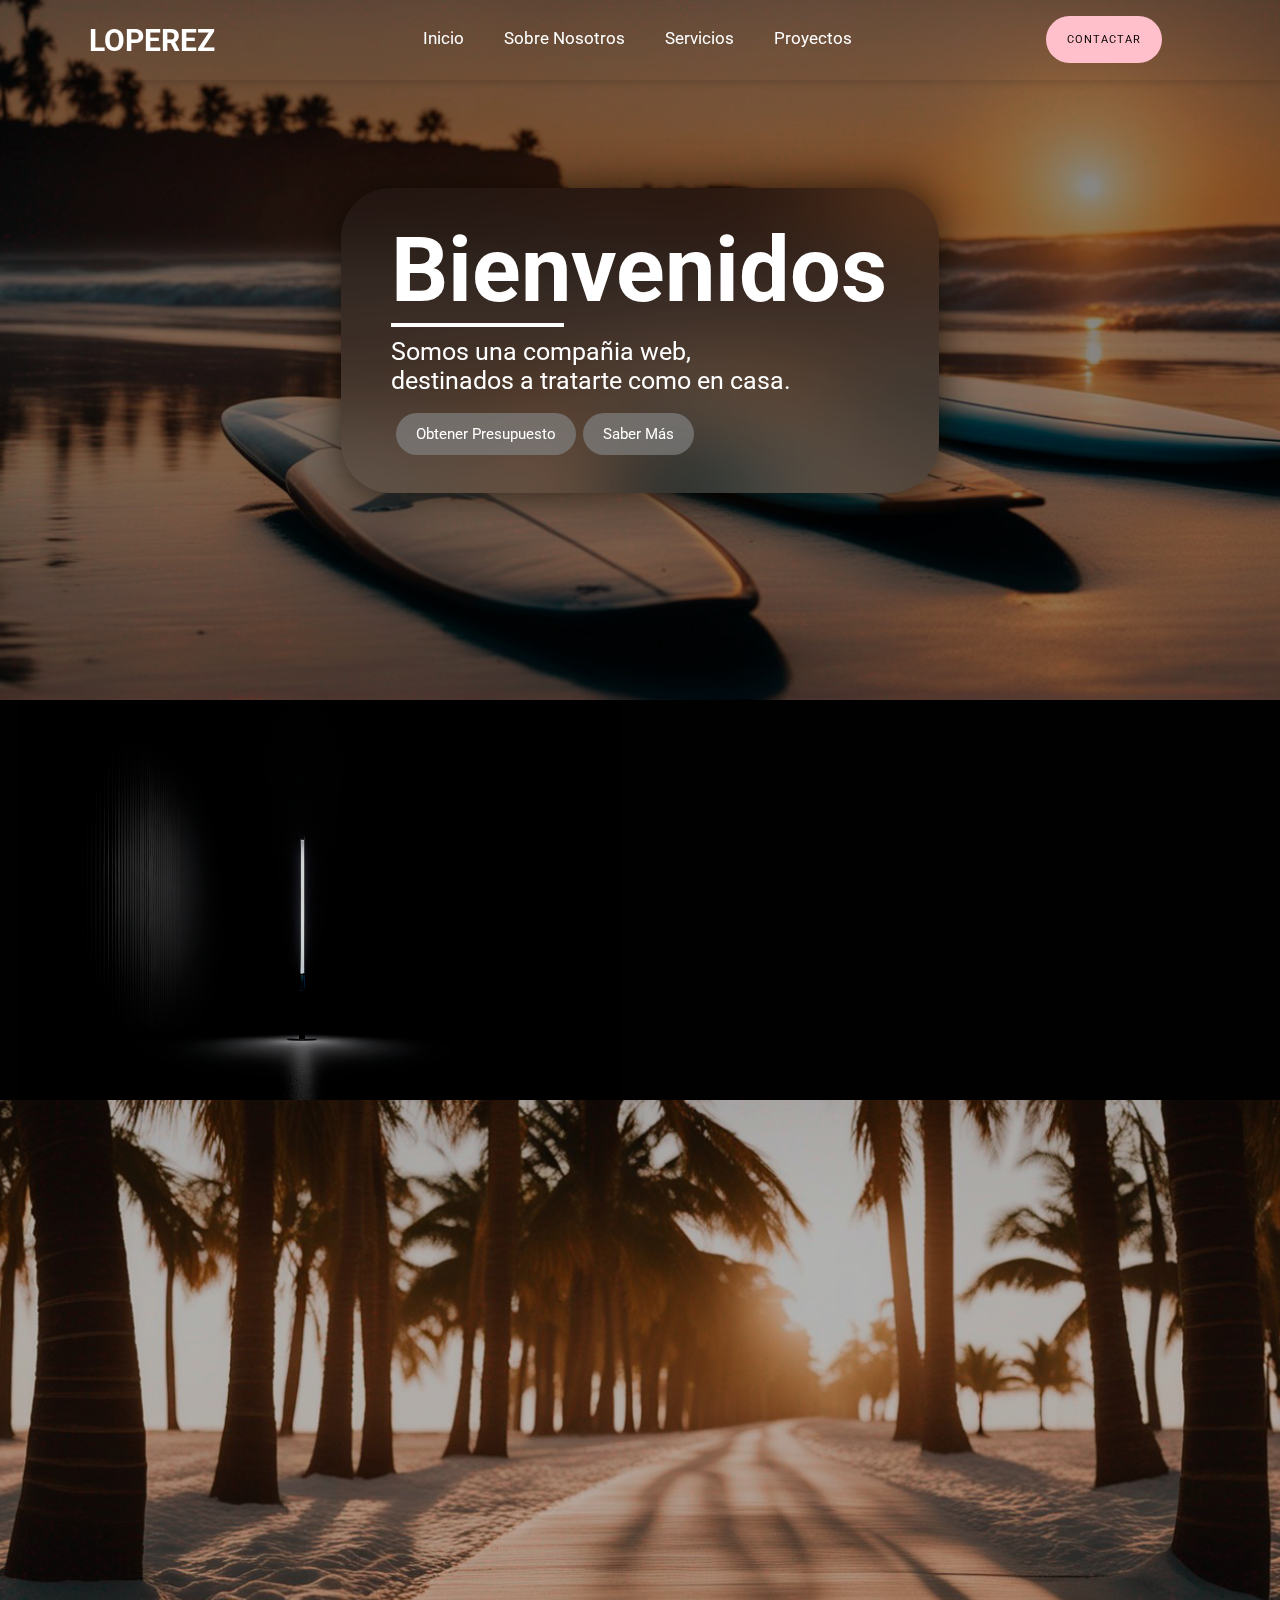
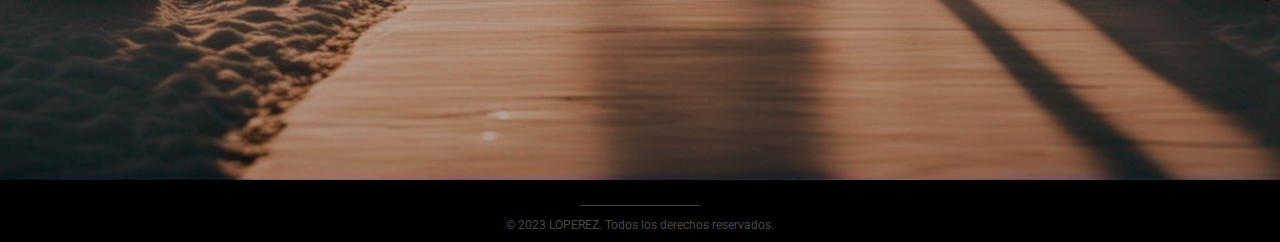
<file: index.html>
<!DOCTYPE html>
<html lang="en">
<head>
    <meta charset="UTF-8">
    <meta name="viewport" content="width=device-width, initial-scale=1.0">
    <meta name="description" content="Somos tu compañía web de confianza, expertos en diseño gráfico, diseño web, edición y creación de identidades de marca. Impulsamos tu presencia en línea con creatividad y profesionalismo. ¡Convierte tu visión en realidad con nosotros!">
    <meta name="keywords" content="diseño gráfico, diseño web, edición, identidad de marca, branding, servicios web, diseño de logotipos">
    <link rel="stylesheet" href="https://cdnjs.cloudflare.com/ajax/libs/font-awesome/6.4.0/css/all.min.css" 
    integrity="sha512-iecdLmaskl7CVkqkXNQ/ZH/XLlvWZOJyj7Yy7tcenmpD1ypASozpmT/E0iPtmFIB46ZmdtAc9eNBvH0H/ZpiBw==" 
    crossorigin="anonymous" 
    referrerpolicy="no-referrer" />
    <link href="https://unpkg.com/aos@2.3.1/dist/aos.css" rel="stylesheet">
    <link rel="icon" href="./images/Isotipo-Loperez-Favicon.png">
    <link rel="stylesheet" href="./css/estilos.css">
    <title>LOPEREZ | Compañía Web</title>
</head>
<body>
    <!-- Maquetado de página -->
    <div class="grid-container">
        <!-- Header -->
        <header class="header">
            <nav class="navbar-desktop">
                <div class="logo">
                    <a href="./index.html">LOPEREZ</a>
                </div>
                <ul>
                    <li><a href="#inicio-pagina">Inicio</a></li>
                    <li><a href="./pages/sobreNosotros.html">Sobre Nosotros</a></li>
                    <li><a href="./pages/servicios.html">Servicios</a></li>
                    <li><a href="./pages/proyectos.html">Proyectos</a></li>
                </ul>
                <div class="container-contactar">
                    <a href="./pages/contacto.html" class="action_btn contactar">CONTACTAR</a>
                </div>
            </nav>
            <!-- Nav Responsive -->
            <nav class="navbar">
                <div class="brand">
                    <a href="./index.html">LOPEREZ</a>
                </div>
                <div class="abrir-menu" id="abrir">
                    <div class="bar"></div>
                    <div class="bar"></div>
                    <div class="bar"></div>
                </div>
                <div class="links" id="links">
                    <div class="cerrar-menu" id="cerrar">
                        <div class="barra-1"></div>
                        <div class="barra-2"></div>
                    </div>
                    <ul class="nav-list">
                        <li><a href="#inicio-pagina">Inicio</a></li>
                        <li><a href="./pages/sobreNosotros.html">Sobre Nosotros</a></li>
                        <li><a href="./pages/servicios.html">Servicios</a></li>
                        <li><a href="./pages/proyectos.html">Proyectos</a></li>
                        <li><a href="./pages/contacto.html">Contacto</a></li>
                    </ul>
                </div>
            </nav>
        </header>
        <!-- Main -->
        <main class="main">
            <!-- Principal -->
            <section class="contenedor" id="inicio-pagina">
                <div class="principal" data-aos="zoom-in" data-aos-duration="1000">
                    <h1>Bienvenidos</h1>
                    <div class="linea-bienvenidos"></div>
                    <p>Somos una compañia web,<br>destinados a tratarte como en casa.</p>
                    <div class="botones">
                        <a href="./pages/contacto.html" class="action_btn">Obtener Presupuesto</a>
                        <a href="./pages/servicios.html" class="action_btn saber">Saber Más</a>
                    </div>
                </div>
                <div class="boton-contactar" data-aos="zoom-in" data-aos-duration="1000">
                    <a href="./pages/contacto.html" class="action_btn">Contactar</a>
                </div>
            </section>
        </main>
        <section class="enfoque-porque">
            <!-- Nuestro Enfoque -->
            <article class="contenedor-enfoque">
                <div class="imagen" data-aos="fade-right" data-aos-duration="1500">
                    <img src="./images/Nuestro-Enfoque.png" alt="Imagen de una lámpara brillante vertical que refleja un cuarto oscuro">
                </div>
                <div class="enfoque" data-aos="fade-left" data-aos-duration="1500">
                    <h2>Enfoque</h2>
                    <div class="linea-enfoque"></div>
                    <p>
                        Creamos experiencias <br> visuales únicas para <br> impulsar tu negocio.
                    </p>
                </div>
            </article>
            <!-- ¿Por qué Nosotros? -->
            <article class="contenedor-porque">
                <div class="contenedor-texto" data-aos="fade-right" data-aos-duration="1500">
                    <h3>¿Por qué Nosotros?</h3>
                    <div class="linea-nosotros"></div>
                    <div class="texto-porque">
                        <p>
                            Confiabilidad, creatividad <br> y excelencia nos definen.
                        </p>
                    </div>
                </div>
            </article>
        </section>
        <!-- Footer -->
        <footer class="footer-grid">
            <section class="footer">
                <div class="footer-top">
                    <ul>
                        <li class="footer-email">
                            <a href="mailto:aalopezp2000@gmail.com">
                                <i class="fa-solid fa-envelope"></i>
                            </a>
                        </li>
                        <li class="footer-whatsapp">
                            <a href="https://wa.me/+541166670048" target="_blank">
                                <i class="fa-brands fa-whatsapp"></i>
                            </a>
                        </li>
                        <li class="footer-instagram">
                            <a href="https://www.instagram.com/adrianlolopez" target="_blank">
                                <i class="fa-brands fa-instagram"></i>
                            </a>
                        </li>
                    </ul>
                </div>
            </section>
            <div class="footer-bottom">
                <div class="linea-footer"></div>
                <p class="copyright">&copy; 2023 LOPEREZ. Todos los derechos reservados.</p>
            </div>
        </footer>
    </div>
    <!-- Javascript -->
    <!-- Animaciones -->
    <script src="https://unpkg.com/aos@2.3.1/dist/aos.js"></script>
    <script>
        AOS.init();
    </script>
    <!-- Scroll header -->
    <script>
        window.addEventListener("scroll", function() {
    const header = document.querySelector(".header");
    const scrollPosition = window.scrollY;

    if (window.innerWidth > 100) {
        if (scrollPosition > 0) {
            header.style.backgroundColor = "#000";
        } else {
            header.style.backgroundColor = "transparent";
        }
    } else {
        header.style.backgroundColor = "transparent";
    }
    });
    </script>
    <!-- Menú Hamburguesa funcional -->
    <script>
        const links = document.querySelector("#links");
        const abrir = document.querySelector("#abrir");
        const cerrar = document.querySelector("#cerrar");

        abrir.addEventListener("click", () => {
            links.classList.add("visible");
        })

        cerrar.addEventListener("click", () => {
            links.classList.remove("visible");
        })
        
    </script>
</body>
</html>
</file>
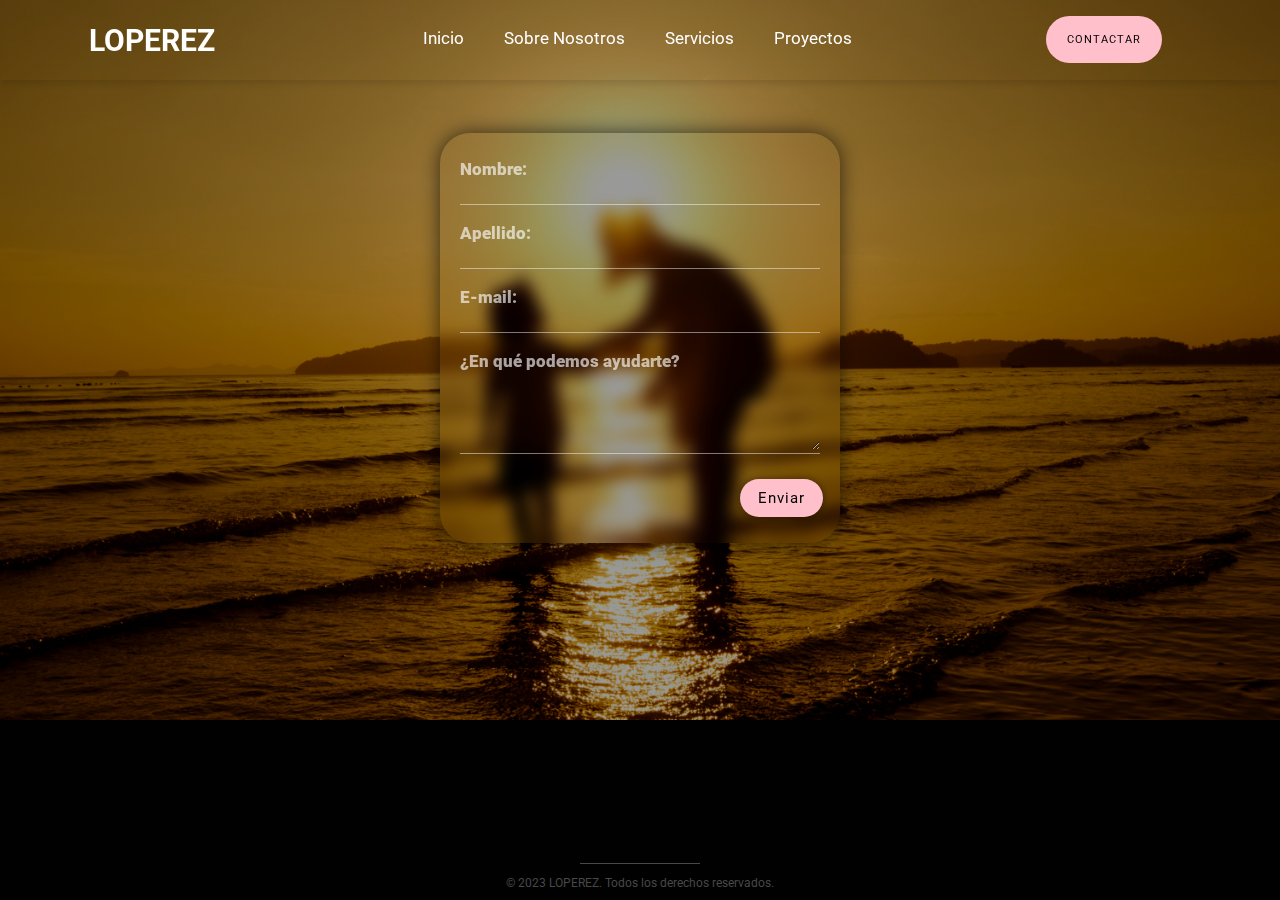
<file: pages/contacto.html>
<!DOCTYPE html>
<html lang="es">
<head>
    <meta charset="UTF-8">
    <meta name="viewport" content="width=device-width, initial-scale=1.0">
    <meta name="description" content="¡Contacta con nosotros y lleva tu visión al siguiente nivel! Somos expertos en diseño gráfico, web, edición y branding. Estamos aquí para convertir tus ideas en realidad.">
    <meta name="keywords" content="contacto, comunicación, consulta, diseño web, diseño gráfico, servicios de diseño, asesoramiento de marca">
    <link rel="stylesheet" href="https://cdnjs.cloudflare.com/ajax/libs/font-awesome/6.4.0/css/all.min.css" 
    integrity="sha512-iecdLmaskl7CVkqkXNQ/ZH/XLlvWZOJyj7Yy7tcenmpD1ypASozpmT/E0iPtmFIB46ZmdtAc9eNBvH0H/ZpiBw==" 
    crossorigin="anonymous" 
    referrerpolicy="no-referrer" />
    <link href="https://unpkg.com/aos@2.3.1/dist/aos.css" rel="stylesheet">
    <link rel="icon" href="../images/Isotipo-Loperez-Favicon.png">
    <link rel="stylesheet" href="../css/estilos.css">
    <title>Contacto | LOPEREZ</title>
</head>
<body>
    <!-- Maquetado de página -->
    <div class="grid-container-contacto">
        <!-- Header -->
        <header class="header">
            <nav class="navbar-desktop">
                <div class="logo">
                    <a href="../index.html">LOPEREZ</a>
                </div>
                <ul>
                    <li><a href="../index.html">Inicio</a></li>
                    <li><a href="./sobreNosotros.html">Sobre Nosotros</a></li>
                    <li><a href="./servicios.html">Servicios</a></li>
                    <li><a href="./proyectos.html">Proyectos</a></li>
                </ul>
                <div class="container-contactar">
                    <a href="#inicio-pagina" class="action_btn contactar">CONTACTAR</a>
                </div>
            </nav>
            <!-- Navbar Responsive -->
            <nav class="navbar">
                <div class="brand">
                    <a href="../index.html">LOPEREZ</a>
                </div>
                <div class="abrir-menu" id="abrir">
                    <div class="bar"></div>
                    <div class="bar"></div>
                    <div class="bar"></div>
                </div>
                <div class="links" id="links">
                    <div class="cerrar-menu" id="cerrar">
                        <div class="barra-1"></div>
                        <div class="barra-2"></div>
                    </div>
                    <ul class="nav-list">
                        <li><a href="../index.html">Inicio</a></li>
                        <li><a href="./sobreNosotros.html">Sobre Nosotros</a></li>
                        <li><a href="./servicios.html">Servicios</a></li>
                        <li><a href="./proyectos.html">Proyectos</a></li>
                        <li><a href="#inicio-pagina">Contacto</a></li>
                    </ul>
                </div>
            </nav>
        </header>
        <!-- Main -->
        <main class="main" id="inicio-pagina">
                    <form data-aos="zoom-in" data-aos-duration="1000">
                        <div class="form-field">
                            <label for="nombre">Nombre:</label>
                            <input type="text" id="nombre" name="nombre" required>
                            <div class="border-bottom"></div>
                        </div>
                    
                        <div class="form-field">
                            <label for="apellido">Apellido:</label>
                            <input type="text" id="apellido" name="apellido" required>
                            <div class="border-bottom"></div>
                        </div>
                    
                        <div class="form-field">
                            <label for="email">E-mail:</label>
                            <input type="email" id="email" name="email" required>
                            <div class="border-bottom"></div>
                        </div>
                    
                        <div class="form-field">
                            <label for="mensaje">¿En qué podemos ayudarte?</label>
                            <textarea id="mensaje" name="mensaje" rows="4" required></textarea>
                            <div class="border-bottom"></div>
                        </div>
                    
                        <div class="container-enviar">
                            <a href="./contacto.html" class="action_btn enviar">Enviar</a>
                        </div>
                    </form>
        </main>
        <!-- Footer -->
        <footer class="footer-grid">
            <section class="footer">
                <div class="footer-top">
                    <ul>
                        <li class="footer-email">
                            <a href="mailto:aalopezp2000@gmail.com">
                                <i class="fa-solid fa-envelope"></i>
                            </a>
                        </li>
                        <li class="footer-whatsapp">
                            <a href="https://wa.me/+591166670048" target="_blank">
                                <i class="fa-brands fa-whatsapp"></i>
                            </a>
                        </li>
                        <li class="footer-instagram">
                            <a href="https://www.instagram.com/adrianlolopez" target="_blank">
                                <i class="fa-brands fa-instagram"></i>
                            </a>
                        </li>
                    </ul>
                </div>
            </section>
            <div class="footer-bottom">
                <div class="linea-footer"></div>
                <p>&copy; 2023 LOPEREZ. Todos los derechos reservados.</p>
            </div>
        </footer>
    </div>
    <!-- Javascript -->
    <!-- Animaciones -->
    <script src="https://unpkg.com/aos@2.3.1/dist/aos.js"></script>
    <script>
        AOS.init();
    </script>
    <!-- Scroll Header -->
    <script>
        window.addEventListener("scroll", function() {
    const header = document.querySelector(".header");
    const scrollPosition = window.scrollY;

    if (window.innerWidth > 100) {
        if (scrollPosition > 0) {
            header.style.backgroundColor = "#000";
        } else {
            header.style.backgroundColor = "transparent";
        }
    } else {
        header.style.backgroundColor = "transparent";
    }
    });
    </script>
    <!-- Menú Hamburguesa Funcional -->
    <script>
        const links = document.querySelector("#links");
        const abrir = document.querySelector("#abrir");
        const cerrar = document.querySelector("#cerrar");
    
        abrir.addEventListener("click", () => {
            links.classList.add("visible");
        })
    
        cerrar.addEventListener("click", () => {
            links.classList.remove("visible");
        })
        
    </script>
</body>
</html>
</file>
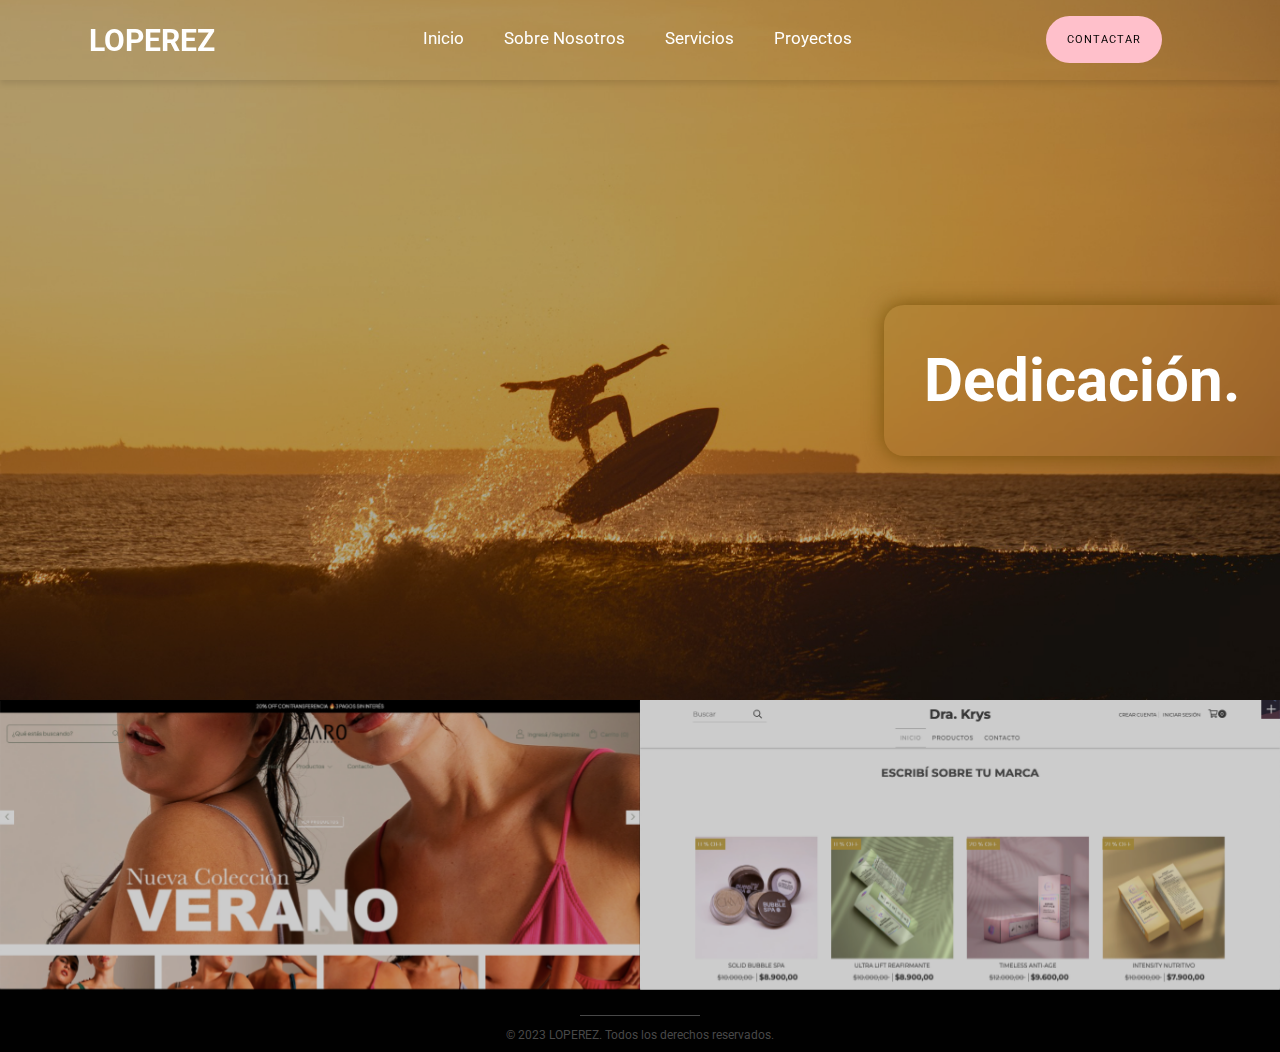
<file: pages/proyectos.html>
<!DOCTYPE html>
<html lang="es">
<head>
    <meta charset="UTF-8">
    <meta name="viewport" content="width=device-width, initial-scale=1.0">
    <meta name="description" content="Descubre nuestra galería de proyectos destacados. Sumérgete en un mundo de creatividad y excelencia en diseño gráfico, diseño web y branding. ¡Nuestro trabajo habla por sí mismo!">
    <meta name="keywords" content="diseño gráfico, diseño web, portafolio, trabajos anteriores, proyectos destacados, creatividad visual, ejemplos de diseño">
    <link rel="stylesheet" href="https://cdnjs.cloudflare.com/ajax/libs/font-awesome/6.4.0/css/all.min.css" 
    integrity="sha512-iecdLmaskl7CVkqkXNQ/ZH/XLlvWZOJyj7Yy7tcenmpD1ypASozpmT/E0iPtmFIB46ZmdtAc9eNBvH0H/ZpiBw==" 
    crossorigin="anonymous" 
    referrerpolicy="no-referrer" />
    <link href="https://unpkg.com/aos@2.3.1/dist/aos.css" rel="stylesheet">
    <link rel="icon" type="image/png" href="../images/Isotipo-Loperez-Favicon.png">
    <link rel="stylesheet" href="../css/estilos.css">
    <title>Proyectos | LOPEREZ</title>
</head>
<body>
    <!-- Maquetado de Página -->
    <div class="grid-container-projects">
        <!-- Header -->
        <header class="header">
            <nav class="navbar-desktop">
                <div class="logo">
                    <a href="../index.html">LOPEREZ</a>
                </div>
                <ul>
                    <li><a href="../index.html">Inicio</a></li>
                    <li><a href="./sobreNosotros.html">Sobre Nosotros</a></li>
                    <li><a href="./servicios.html">Servicios</a></li>
                    <li><a href="#inicio-pagina">Proyectos</a></li>
                </ul>
                <div class="container-contactar">
                    <a href="./contacto.html" class="action_btn contactar">CONTACTAR</a>
                </div>
            </nav>
            <!-- Navbar Responsive -->
            <nav class="navbar">
                <div class="brand">
                    <a href="../index.html">LOPEREZ</a>
                </div>
                <div class="abrir-menu" id="abrir">
                    <div class="bar"></div>
                    <div class="bar"></div>
                    <div class="bar"></div>
                </div>
                <div class="links" id="links">
                    <div class="cerrar-menu" id="cerrar">
                        <div class="barra-1"></div>
                        <div class="barra-2"></div>
                    </div>
                    <ul class="nav-list">
                        <li><a href="../index.html">Inicio</a></li>
                        <li><a href="./sobreNosotros.html">Sobre Nosotros</a></li>
                        <li><a href="./servicios.html">Servicios</a></li>
                        <li><a href="#inicio-pagina">Proyectos</a></li>
                        <li><a href="./contacto.html">Contacto</a></li>
                    </ul>
                </div>
            </nav>
        </header>
        <!-- Main -->
        <main class="main" id="inicio-pagina">
            <section class="contenedor-proyectos">
                <div class="proyectos">
                    <h1 data-aos="fade-left" data-aos-duration="1000">Dedicación.</h1>
                </div>
            </section>
        </main>
        <!-- Proyectos -->
        <section class="contenedor-proyec">
            <div class="proyecto-1" data-aos="fade-right" data-aos-duration="1000">
                <img src="../images/Loperez-Proyecto-1.png" alt="Tienda digital de la marca de ropa femenina Caromultistore">
                <div class="hover-proyecto">
                    <p>Tienda Digital</p>
                    <h2>Caromultistore</h2>
                    <h3>Ropa Femenina</h3>
                    <div class="ir-ahora">
                        <a href="#" target="_blank" class="action_btn">Ir ahora</a>
                    </div>
                </div>
            </div>
            <div class="proyecto-2" data-aos="fade-left" data-aos-duration="1000">
                <img src="../images/Loperez-proyecto-2.png" alt="Tienda digital de productos de skincare y maquillaje de la Dra.Krys">
                <div class="hover-proyecto">
                    <p>Tienda Digital</h>
                    <h2>Dra. Krys</h2>
                    <h3>Productos de skincare</h3>
                    <div class="ir-ahora">
                        <a href="#" target="_blank" class="action_btn">Ir ahora</a>
                    </div>
                </div>
            </div>
        </section>
        <!-- footer -->
        <footer class="footer-grid">
            <section class="footer">
                <div class="footer-top">
                    <ul>
                        <li class="footer-email">
                            <a href="mailto:aalopezp2000@gmail.com">
                                <i class="fa-solid fa-envelope"></i>
                            </a>
                        </li>
                        <li class="footer-whatsapp">
                            <a href="https://wa.me/+591166670048" target="_blank">
                                <i class="fa-brands fa-whatsapp"></i>
                            </a>
                        </li>
                        <li class="footer-instagram">
                            <a href="https://www.instagram.com/adrianlolopez" target="_blank">
                                <i class="fa-brands fa-instagram"></i>
                            </a>
                        </li>
                    </ul>
                </div>
            </section>
            <div class="footer-bottom">
                <div class="linea-footer"></div>
                <p>&copy; 2023 LOPEREZ. Todos los derechos reservados.</p>
            </div>
        </footer>
    </div>
    <!-- Javascript -->
    <!-- Animaciones -->
    <script src="https://unpkg.com/aos@2.3.1/dist/aos.js"></script>
    <script>
        AOS.init();
    </script>
    <!-- Scroll Header -->
    <script>
        window.addEventListener("scroll", function() {
    const header = document.querySelector(".header");
    const scrollPosition = window.scrollY;

    if (window.innerWidth > 100) { 
        if (scrollPosition > 0) {
            header.style.backgroundColor = "#000";
        } else {
            header.style.backgroundColor = "transparent";
        }
    } else {
        header.style.backgroundColor = "transparent";
    }
    });
    </script>
    <!-- Menú Hamburguesa Funcional -->
    <script>
        const links = document.querySelector("#links");
        const abrir = document.querySelector("#abrir");
        const cerrar = document.querySelector("#cerrar");
    
        abrir.addEventListener("click", () => {
            links.classList.add("visible");
        })
    
        cerrar.addEventListener("click", () => {
            links.classList.remove("visible");
        })
        
    </script>
</body>
</html>
</file>
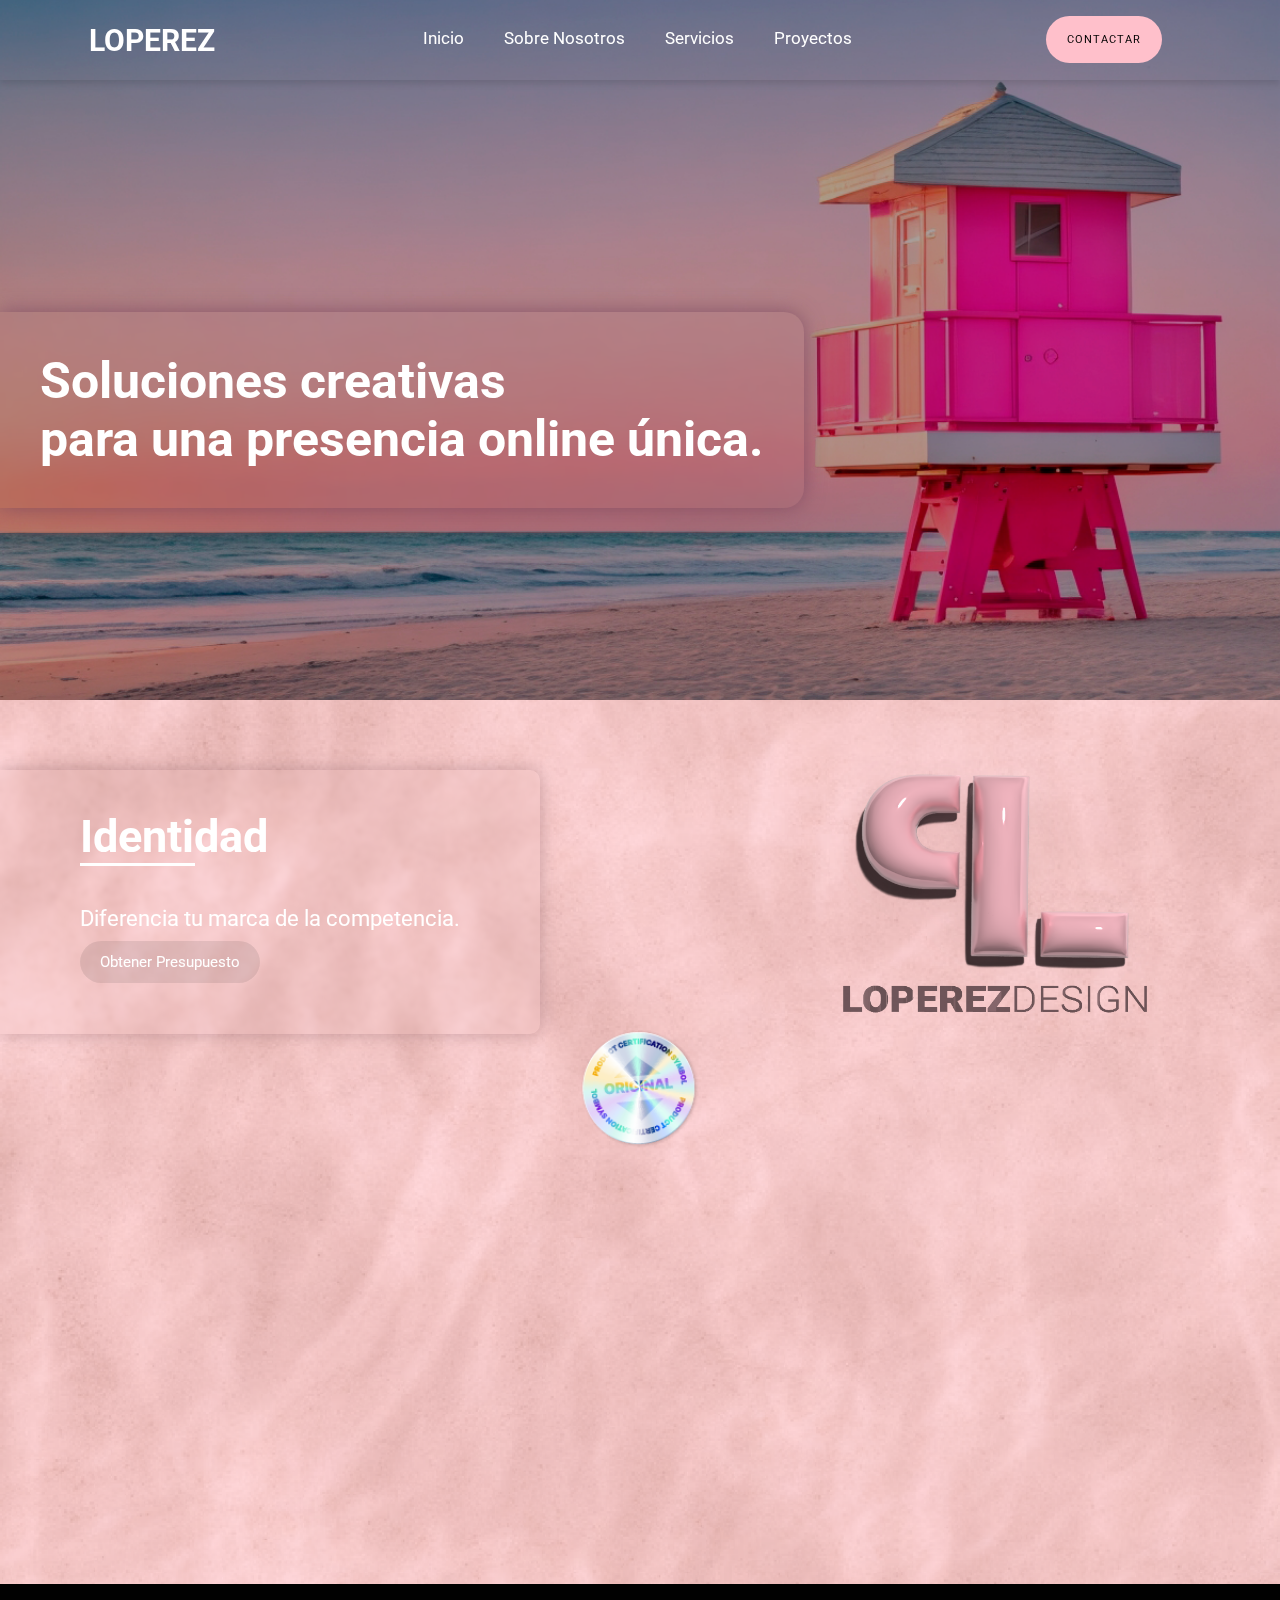
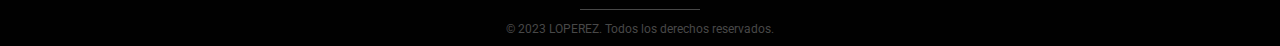
<file: pages/servicios.html>
<!DOCTYPE html>
<html lang="en">
<head>
    <meta charset="UTF-8">
    <meta name="viewport" content="width=device-width, initial-scale=1.0">
    <meta name="description" content="Descubre nuestra pasión por el diseño y la identidad de marca. Ofrecemos servicios de vanguardia en diseño gráfico y web para impulsar tu presencia en línea. Deja que tu identidad brille con nosotros.">
    <meta name="keywords" content="diseño gráfico, diseño web, identidad de marca, branding, diseño creativo, desarrollo web, diseño de logotipos">
    <link rel="stylesheet" href="https://cdnjs.cloudflare.com/ajax/libs/font-awesome/6.4.0/css/all.min.css" 
    integrity="sha512-iecdLmaskl7CVkqkXNQ/ZH/XLlvWZOJyj7Yy7tcenmpD1ypASozpmT/E0iPtmFIB46ZmdtAc9eNBvH0H/ZpiBw==" 
    crossorigin="anonymous" 
    referrerpolicy="no-referrer"/>
    <link href="https://unpkg.com/aos@2.3.1/dist/aos.css" rel="stylesheet">
    <link rel="icon" type="image/png" href="../images/Isotipo-Loperez-Favicon.png">
    <link rel="stylesheet" href="../css/estilos.css">
    <title>Servicios | LOPEREZ</title>
</head>
<body>
    <!-- Maquetado de página -->
    <div class="grid-container-services">
        <!-- Header -->
        <header class="header">
            <nav class="navbar-desktop">
                <div class="logo">
                    <a href="../index.html">LOPEREZ</a>
                </div>
                <ul>
                    <li><a href="../index.html">Inicio</a></li>
                    <li><a href="./sobreNosotros.html">Sobre Nosotros</a></li>
                    <li><a href="#inicio-pagina">Servicios</a></li>
                    <li><a href="./proyectos.html">Proyectos</a></li>
                </ul>
                <div class="container-contactar">
                    <a href="./contacto.html" class="action_btn contactar">CONTACTAR</a>
                </div>
            </nav>
            <!-- Navbar Responsive -->
            <nav class="navbar">
                <div class="brand">
                    <a href="../index.html">LOPEREZ</a>
                </div>
                <div class="abrir-menu" id="abrir">
                    <div class="bar"></div>
                    <div class="bar"></div>
                    <div class="bar"></div>
                </div>
                <div class="links" id="links">
                    <div class="cerrar-menu" id="cerrar">
                        <div class="barra-1"></div>
                        <div class="barra-2"></div>
                    </div>
                    <ul class="nav-list">
                        <li><a href="../index.html">Inicio</a></li>
                        <li><a href="./sobreNosotros.html">Sobre Nosotros</a></li>
                        <li><a href="#inicio-pagina">Servicios</a></li>
                        <li><a href="./proyectos.html">Proyectos</a></li>
                        <li><a href="./contacto.html">Contacto</a></li>
                    </ul>
                </div>
            </nav>
        </header>
        <!-- Main -->
        <main class="main" id="inicio-pagina">
            <div class="servicios">
                <h1 data-aos="fade-right" data-aos-duration="1500">Soluciones creativas <br>para una presencia online única.</h1>
            </div>
        </main>
        <!-- Identidad y Diseño -->
        <section class="container-identidad-diseño">
            <article class="contenedor-identidad-diseño">
                <div class="container-identidad">
                    <div class="identidad" data-aos="fade-right" data-aos-duration="1500">
                        <h2>Identidad</h2>
                        <div class="linea-identidad"></div>
                        <p>
                            Diferencia tu marca de la competencia.
                        </p>
                        <div class="botones-servicios">
                            <a href="https://wa.me/+591166670048" target="_blank" class="action_btn">Obtener Presupuesto</a>
                        </div>
                    </div>
                    <div class="logo-loperez" data-aos="fade-left" data-aos-duration="1500">
                        <img src="../images/Logo-Proyecto-Web-Design.png" alt="Isotipo del estudio creativo LOPEREZ">
                    </div>
                </div>
                <div class="container-diseño">
                    <div class="contenedor-diseño">
                        <img src="../images/Sticker-Original.png" alt="Sticker de marca original" data-aos="fade-up" data-aos-duration="1500">
                        <div class="contenedor-diseño-texto" data-aos="fade-right" data-aos-duration="1500">
                            <h2>Diseño</h2>
                            <div class="linea-diseño"></div>
                            <p>
                                Atrae y cautiva a la audiencia objetivo.
                            </p>
                            <div class="botones-servicios">
                                <a href="https://wa.me/+591166670048" target="_blank" class="action_btn">Obtener Presupuesto</a>
                            </div>
                        </div>
                    </div>
                    <div class="diseño-loperez" data-aos="fade-left" data-aos-duration="1500">
                        <img src="../images/Loperez-Web-Project-Design.png" alt="Diseño gráfico del estudio creativo LOPEREZ">
                    </div>
                </div>
            </article>
        </section>
        <!-- Footer -->
        <footer class="footer-grid">
            <section class="footer">
                <div class="footer-top">
                    <ul>
                        <li class="footer-email">
                            <a href="mailto:aalopezp2000@gmail.com">
                                <i class="fa-solid fa-envelope"></i>
                            </a>
                        </li>
                        <li class="footer-whatsapp">
                            <a href="https://wa.me/+591166670048" target="_blank">
                                <i class="fa-brands fa-whatsapp"></i>
                            </a>
                        </li>
                        <li class="footer-instagram">
                            <a href="https://www.instagram.com/adrianlolopez" target="_blank">
                                <i class="fa-brands fa-instagram"></i>
                            </a>
                        </li>
                    </ul>
                </div>
            </section>
            <div class="footer-bottom">
                <div class="linea-footer"></div>
                <p>&copy; 2023 LOPEREZ. Todos los derechos reservados.</p>
            </div>
        </footer>
    </div>
    <!-- Javascript -->
    <!-- Animaciones -->
    <script src="https://unpkg.com/aos@2.3.1/dist/aos.js"></script>
    <script>
        AOS.init();
    </script>
    <!-- Scroll Header -->
    <script>
        window.addEventListener("scroll", function() {
    const header = document.querySelector(".header");
    const scrollPosition = window.scrollY;

    if (window.innerWidth > 100) {
        if (scrollPosition > 0) {
            header.style.backgroundColor = "#000";
        } else {
            header.style.backgroundColor = "transparent";
        }
    } else {
        header.style.backgroundColor = "transparent";
    }
    });
    </script>
    <!-- Menú Hamburguesa Funcional -->
    <script>
        const links = document.querySelector("#links");
        const abrir = document.querySelector("#abrir");
        const cerrar = document.querySelector("#cerrar");

        abrir.addEventListener("click", () => {
            links.classList.add("visible");
        })

    cerrar.addEventListener("click", () => {
        links.classList.remove("visible");
    })
</script>
</body>
</html>
</file>
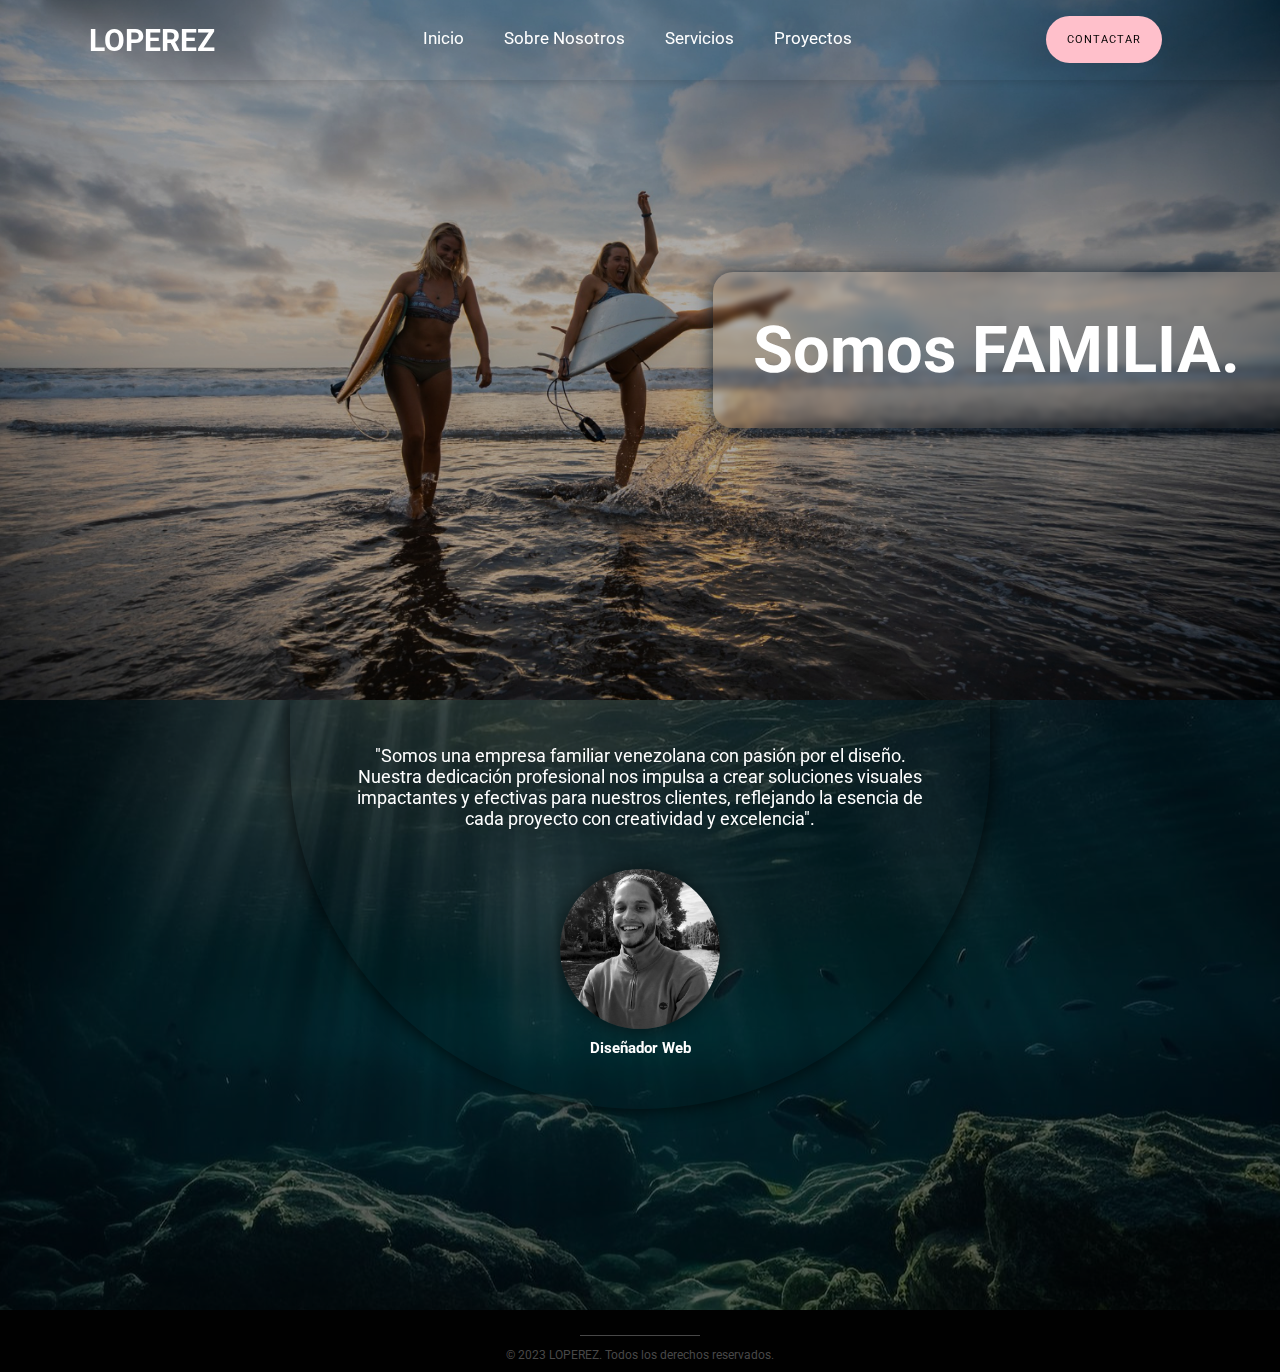
<file: pages/sobreNosotros.html>
<!DOCTYPE html>
<html lang="es">
<head>
    <meta charset="UTF-8">
    <meta name="viewport" content="width=device-width, initial-scale=1.0">
    <meta name="description" content="En el corazón de nuestra compañía web, fusionamos creatividad y experiencia para dar vida a tu visión. Conoce al equipo detrás de nuestros exitosos diseños gráficos, proyectos web y estrategias de marca. Somos tu socio digital de confianza.">
    <meta name="keywords" content="diseñadores gráficos, experiencia digital, equipo profesional, creatividad, estrategias de marca, proyectos web, socios digitales.">
    <link rel="stylesheet" href="https://cdnjs.cloudflare.com/ajax/libs/font-awesome/6.4.0/css/all.min.css" 
    integrity="sha512-iecdLmaskl7CVkqkXNQ/ZH/XLlvWZOJyj7Yy7tcenmpD1ypASozpmT/E0iPtmFIB46ZmdtAc9eNBvH0H/ZpiBw==" 
    crossorigin="anonymous" 
    referrerpolicy="no-referrer" />
    <link href="https://unpkg.com/aos@2.3.1/dist/aos.css" rel="stylesheet">
    <link rel="icon" type="image/png" href="../images/Isotipo-Loperez-Favicon.png">
    <link rel="stylesheet" href="../css/estilos.css">
    <title>Nosotros | LOPEREZ</title>
</head>
<body>
    <!-- Maquetado de página -->
    <div class="grid-container-nosotros">
        <!-- Header -->
        <header class="header">
            <nav class="navbar-desktop">
                <div class="logo">
                    <a href="../index.html">LOPEREZ</a>
                </div>
                <ul>
                    <li><a href="../index.html">Inicio</a></li>
                    <li><a href="#inicio-pagina">Sobre Nosotros</a></li>
                    <li><a href="./servicios.html">Servicios</a></li>
                    <li><a href="./proyectos.html">Proyectos</a></li>
                </ul>
                <div class="container-contactar">
                    <a href="./contacto.html" class="action_btn contactar">CONTACTAR</a>
                </div>
            </nav>
            <!-- Navbar Responsive -->
            <nav class="navbar">
                <div class="brand">
                    <a href="../index.html">LOPEREZ</a>
                </div>
                <div class="abrir-menu" id="abrir">
                    <div class="bar"></div>
                    <div class="bar"></div>
                    <div class="bar"></div>
                </div>
                <div class="links" id="links">
                    <div class="cerrar-menu" id="cerrar">
                        <div class="barra-1"></div>
                        <div class="barra-2"></div>
                    </div>
                    <ul class="nav-list">
                        <li><a href="../index.html">Inicio</a></li>
                        <li><a href="#inicio-pagina">Sobre Nosotros</a></li>
                        <li><a href="./servicios.html">Servicios</a></li>
                        <li><a href="./proyectos.html">Proyectos</a></li>
                        <li><a href="./contacto.html">Contacto</a></li>
                    </ul>
                </div>
            </nav>
        </header>
        <!-- Main -->
        <main class="main" id="inicio-pagina">
            <div class="somos">
                <h1 data-aos="fade-left" data-aos-duration="1500">Somos FAMILIA.</h1>
            </div>
        </main>
        <!-- Sobre Nosotros -->
        <section class="contenedor-article-somos">
            <article class="texto-somos" data-aos="fade-down" data-aos-duration="1500">
                <div class="texto-p">
                    <p>
                        "Somos una empresa familiar venezolana con pasión por el diseño. Nuestra dedicación profesional nos impulsa a crear soluciones visuales impactantes y efectivas para nuestros clientes, reflejando la esencia de cada proyecto con creatividad y excelencia".
                    </p>
                </div>
                <div class="contenedor-sobrenosotros">
                    <div class="carrusel-sobre">
                        <div class="imagen-sobre">
                            <img src="../images/Web-Designer.png" alt="Imagen de Diseñador Web Adrián López">
                            <p>Diseñador Web</p>
                        </div>
                        <div class="imagen-sobre">
                            <img src="../images/Graphic-Designer.jpeg" alt="Imagen de Diseñador Gráfico Reinaldo López">
                            <p>Diseñador Gráfico</p>
                        </div>
                        <div class="imagen-sobre">
                            <img src="../images/Editora-video.png" alt="Imagen de Editora de Vídeo Geraldine Pérez">
                            <p>Editora de Vídeo</p>
                        </div>
                    </div>
                </div>
            </article>
        </section>
        <!-- Footer -->
        <footer class="footer-grid">
            <section class="footer">
                <div class="footer-top">
                    <ul>
                        <li class="footer-email">
                            <a href="mailto:aalopezp2000@gmail.com">
                                <i class="fa-solid fa-envelope"></i>
                            </a>
                        </li>
                        <li class="footer-whatsapp">
                            <a href="https://wa.me/+591166670048" target="_blank">
                                <i class="fa-brands fa-whatsapp"></i>
                            </a>
                        </li>
                        <li class="footer-instagram">
                            <a href="https://www.instagram.com/adrianlolopez" target="_blank">
                                <i class="fa-brands fa-instagram"></i>
                            </a>
                        </li>
                    </ul>
                </div>
            </section>
            <div class="footer-bottom">
                <div class="linea-footer"></div>
                <p>&copy; 2023 LOPEREZ. Todos los derechos reservados.</p>
            </div>
        </footer>
    </div>
    <!-- Javascript -->
    <!-- Animaciones -->
    <script src="https://unpkg.com/aos@2.3.1/dist/aos.js"></script>
    <script>
        AOS.init();
    </script>
    <!-- Scroll Header -->
    <script>
        window.addEventListener("scroll", function () {
            const header = document.querySelector(".header");
            const scrollPosition = window.scrollY;

        if (window.innerWidth > 100) {
        if (scrollPosition > 0) {
            header.style.backgroundColor = "#000";
        } else {
            header.style.backgroundColor = "transparent";
        }
        } else {
        header.style.backgroundColor = "transparent";
        }
    });
    </script>
    <!-- Carrusel Automático -->
    <script>
    document.addEventListener('DOMContentLoaded', function () {
        const imagenes = document.querySelectorAll('.imagen-sobre');
        let indiceActual = 0;

        function avanzar() {
        imagenes[indiceActual].style.opacity = 0;
        indiceActual = (indiceActual + 1) % imagenes.length;
        imagenes[indiceActual].style.opacity = 1;
        }

        const intervalo = setInterval(avanzar, 3000);
    });
    </script>
    <!-- Menú Hamburguesa Funcional -->
<script>
    const links = document.querySelector("#links");
    const abrir = document.querySelector("#abrir");
    const cerrar = document.querySelector("#cerrar");

    abrir.addEventListener("click", () => {
        links.classList.add("visible");
    })

    cerrar.addEventListener("click", () => {
        links.classList.remove("visible");
    })
    
</script>
</body>
</html>
</file>
<file: css/estilos.css>
@charset "UTF-8";
@import url("https://fonts.googleapis.com/css2?family=Roboto:wght@400;700&display=swap");
* {
  margin: 0;
  padding: 0;
  box-sizing: border-box;
  font-family: "Roboto", sans-serif;
}

html {
  font-size: 62.5%;
}

body {
  background-color: #010101;
  overflow-x: hidden;
}

a {
  text-decoration: none;
}

li {
  list-style: none;
}

.header {
  grid-area: header;
  position: fixed;
  top: 0;
  left: 0;
  width: 100%;
  padding-top: 10px;
  font-size: 1.5rem;
  z-index: 100;
  transition: background-color 0.5s ease;
  box-shadow: 0px 4px 6px rgba(0, 0, 0, 0.1);
}
.header .navbar-desktop {
  min-height: 70px;
  width: 100%;
  margin: 0 auto;
  display: flex;
  align-items: center;
  justify-content: space-evenly;
}
.header .navbar-desktop .logo {
  font-size: 3rem;
  font-weight: bold;
  margin-left: -100px;
  margin-bottom: 10px;
}
.header .navbar-desktop .logo a {
  color: white;
  padding-bottom: 5px;
}
.header .navbar-desktop ul {
  display: flex;
  gap: 4rem;
  padding-right: 5px;
  margin-left: 20px;
  margin-bottom: 15px;
}
.header .navbar-desktop ul li a {
  color: white;
  padding-bottom: 5px;
  font-size: 1.7rem;
}
.header .navbar-desktop ul li a:hover {
  color: rgb(199, 199, 199);
  border-bottom: 2px solid rgba(199, 199, 199, 0.616);
  transition: 0.3s ease;
}
.header .navbar-desktop ul li a:not(:hover) {
  color: white;
  border-bottom: 2px solid transparent;
  transition: 0.3s ease;
}
.header .navbar-desktop .container-contactar .action_btn {
  display: inline-block;
  padding: 17px 21px;
  color: white;
  border-radius: 50Px;
}
.header .navbar-desktop .container-contactar .action_btn:hover {
  background-color: #ffd2da;
  transition: 0.3s ease;
}
.header .navbar-desktop .container-contactar .action_btn:not(:hover) {
  background-color: #ffc0cb;
  transition: 0.3s ease;
}
.header .navbar-desktop .container-contactar .contactar {
  color: #010101;
  font-weight: normal;
  font-size: 1.1rem;
  letter-spacing: 1px;
  margin-right: -70px;
  margin-bottom: 12px;
}
.header .navbar {
  display: none;
}

@media (max-width: 414px) {
  .header {
    margin: 0;
    padding: 0;
  }
  .header .navbar-desktop {
    display: none;
  }
  .header .navbar {
    display: flex;
    justify-content: space-between;
    padding: 2rem;
  }
  .header .navbar .brand a {
    font-size: 2.5rem;
    font-weight: bolder;
    color: white;
  }
  .header .navbar .abrir-menu {
    display: block;
    cursor: pointer;
  }
  .header .navbar .abrir-menu .bar {
    width: 25px;
    height: 3px;
    background-color: white;
    margin: 5px 0;
    border-radius: 20px;
  }
  .header .navbar .links {
    opacity: 0;
    visibility: hidden;
    display: flex;
    position: absolute;
    flex-direction: column;
    align-items: end;
    gap: 3rem;
    top: 0;
    right: 0;
    height: 100vh;
    background-color: #010101;
    padding: 3rem;
    box-shadow: 0 0 0 100vmax rgba(0, 0, 0, 0.5);
    transition: opacity 0.8s ease-in-out, visibility 0.8s ease-in-out;
  }
  .header .navbar .links .cerrar-menu {
    display: flex;
    justify-content: center;
    align-items: center;
    cursor: pointer;
    width: 25px;
    height: 25px;
    position: relative;
  }
  .header .navbar .links .cerrar-menu .barra-1 {
    position: absolute;
    width: 100%;
    height: 3px;
    border-radius: 10px;
    background-color: #ffffff;
    transform: rotate(45deg);
  }
  .header .navbar .links .cerrar-menu .barra-2 {
    position: absolute;
    width: 100%;
    height: 3px;
    border-radius: 10px;
    background-color: white;
    transform: rotate(-45deg);
  }
  .header .navbar .links .nav-list {
    display: flex;
    flex-direction: column;
    align-items: end;
    gap: 3rem;
  }
  .header .navbar .links .nav-list li a {
    font-size: 1.6rem;
    color: white;
    padding-bottom: 7px;
  }
  .header .navbar .links .nav-list li a:hover {
    color: rgb(199, 199, 199);
    border-bottom: 2px solid rgba(199, 199, 199, 0.616);
    transition: 0.3s ease;
  }
  .header .navbar .links .nav-list li a:not(:hover) {
    color: white;
    border-bottom: 2px solid transparent;
    transition: 0.3s ease;
  }
  .header .navbar .visible {
    opacity: 1;
    visibility: visible;
  }
}
.footer-grid {
  height: 100%;
  width: 100%;
  grid-area: footer-grid;
  background-color: #010101;
  display: flex;
  flex-direction: column;
  justify-content: center;
  align-items: center;
}
.footer-grid .footer {
  width: 100%;
  padding: 0;
  margin-top: 15px;
  justify-content: center;
  align-items: center;
}
.footer-grid .footer .footer-top ul {
  gap: 1rem;
  display: flex;
  justify-content: center;
  align-items: center;
}
.footer-grid .footer .footer-top ul li i {
  font-size: 2rem;
  color: rgb(72, 72, 72);
}
.footer-grid .footer-bottom {
  margin-top: 10px;
  margin-bottom: 5px;
  display: flex;
  justify-content: center;
  align-items: center;
  flex-direction: column;
}
.footer-grid .footer-bottom .linea-footer {
  border-bottom: 1px solid rgb(72, 72, 72);
  width: 120px;
  margin-bottom: 12px;
}
.footer-grid .footer-bottom p {
  font-size: 1.2rem;
  color: rgb(72, 72, 72);
  margin-bottom: 5px;
}

@media (max-width: 414px) {
  .footer-grid .footer-bottom p {
    font-size: 1rem;
  }
}
.grid-container {
  display: grid;
  grid-template-areas: "header" "main" "enfoque-porque" "footer-grid";
  grid-template-rows: auto 1fr auto;
  min-height: 100vh;
}
.grid-container .main {
  grid-area: main;
  display: flex;
  justify-content: center;
  align-items: center;
  flex-direction: column;
  background-color: #010101;
  overflow-x: hidden;
}
.grid-container .main .contenedor {
  width: 100%;
  min-height: 700px;
  background: url(../images/beach.png);
  background-size: cover;
  background-position: center;
  background-repeat: no-repeat;
  display: flex;
  justify-content: center;
  align-items: center;
  color: white;
}
.grid-container .main .contenedor .principal {
  margin-top: -20px;
  background-color: rgba(1, 1, 1, 0.1490196078);
  box-shadow: 0 0 40px rgba(17, 10, 0, 0.824);
  backdrop-filter: blur(50px);
  padding: 50px;
  border-radius: 50px;
}
.grid-container .main .contenedor .principal h1 {
  margin-top: -20px;
  font-size: 9rem;
  font-weight: bolder;
}
.grid-container .main .contenedor .principal .linea-bienvenidos {
  width: 173px;
  border-bottom: 4px solid white;
}
.grid-container .main .contenedor .principal p {
  margin: 10px 0;
  font-size: 2.5rem;
  color: white;
}
.grid-container .main .contenedor .principal .botones {
  margin-top: 30px;
  text-align: center;
  margin-right: 195px;
  cursor: pointer;
}
.grid-container .main .contenedor .principal .botones .action_btn {
  padding: 12px 20px;
  font-size: 1.5rem;
  border-radius: 50px;
  color: white;
  margin-left: 5px;
}
.grid-container .main .contenedor .principal .botones .action_btn:hover {
  background-color: #ffd2da;
  transition: 0.3s ease;
  color: #010101;
}
.grid-container .main .contenedor .principal .botones .action_btn:not(:hover) {
  background-color: rgba(128, 128, 128, 0.703);
  transition: 0.3s ease;
}
.grid-container .main .contenedor .boton-contactar {
  display: none;
}
.grid-container .enfoque-porque {
  grid-area: enfoque-porque;
  justify-content: space-between;
  align-items: center;
  background-color: #010101;
  overflow: hidden;
}
.grid-container .enfoque-porque .contenedor-enfoque {
  flex-wrap: wrap;
  flex: 1;
  width: 100%;
  display: flex;
  align-items: center;
  background-color: #010101;
}
.grid-container .enfoque-porque .contenedor-enfoque .imagen {
  flex: 1;
  display: flex;
  justify-content: center;
  align-items: center;
  height: 400px;
}
.grid-container .enfoque-porque .contenedor-enfoque .imagen img {
  height: 400px;
  max-width: 600px;
}
.grid-container .enfoque-porque .contenedor-enfoque .enfoque-imagen {
  display: none;
}
.grid-container .enfoque-porque .contenedor-enfoque .enfoque {
  flex: 1;
  display: flex;
  flex-direction: column;
  padding-bottom: 30px;
  color: white;
}
.grid-container .enfoque-porque .contenedor-enfoque .enfoque h2 {
  margin-bottom: 5px;
  color: white;
  font-size: 5rem;
  font-weight: bolder;
}
.grid-container .enfoque-porque .contenedor-enfoque .enfoque .linea-enfoque {
  width: 103px;
  border-bottom: 3px solid white;
}
.grid-container .enfoque-porque .contenedor-enfoque .enfoque p {
  color: white;
  font-size: 1.8rem;
  margin-top: 20px;
}
.grid-container .enfoque-porque .contenedor-enfoque .enfoque p br {
  display: none;
}
.grid-container .enfoque-porque .contenedor-porque {
  flex: 1;
  max-width: 100%;
  min-height: 680px;
  background: url(../images/Porque-nosotros.png);
  background-size: cover;
  background-position: center;
  background-repeat: no-repeat;
  padding: 0;
  display: flex;
  justify-content: start;
}
.grid-container .enfoque-porque .contenedor-porque .contenedor-texto {
  width: 550px;
  height: 250px;
  padding-right: 30px;
  display: flex;
  justify-content: center;
  align-items: center;
  flex-direction: column;
  margin-top: 160px;
  color: rgb(230, 230, 230);
  background-color: rgba(1, 1, 1, 0.1529411765);
  box-shadow: 0 0 20px rgba(6, 3, 0, 0.824);
  backdrop-filter: blur(10px);
  border-top-right-radius: 20px;
  border-bottom-right-radius: 20px;
}
.grid-container .enfoque-porque .contenedor-porque .contenedor-texto h3 {
  font-size: 4rem;
  display: inline;
  font-weight: bolder;
}
.grid-container .enfoque-porque .contenedor-porque .contenedor-texto .linea-nosotros {
  width: 160px;
  border-bottom: 3px solid rgb(230, 230, 230);
  margin-left: 150px;
}
.grid-container .enfoque-porque .contenedor-porque .contenedor-texto .texto-porque p {
  margin-top: 40px;
  font-size: 1.8rem;
  color: rgb(230, 230, 230);
}
.grid-container .enfoque-porque .contenedor-porque .contenedor-texto .texto-porque p br {
  display: none;
}

@media (max-width: 414px) {
  .grid-container .main .contenedor {
    background: url(../images/Inicio-Mobile.png);
    height: 100vh;
    background-size: cover;
    background-position: center;
    background-repeat: no-repeat;
    display: flex;
    justify-content: center;
    align-items: center;
    flex-direction: column;
    justify-content: space-evenly;
  }
  .grid-container .main .contenedor .principal {
    width: 80vw;
    justify-content: center;
    align-items: center;
    padding: 30px;
    margin-top: 40px;
    backdrop-filter: blur(10px);
  }
  .grid-container .main .contenedor .principal h1 {
    margin-top: 10px;
    font-size: 4.5rem;
  }
  .grid-container .main .contenedor .principal p {
    margin-top: 50px;
    font-size: 1.5rem;
    letter-spacing: 1px;
  }
  .grid-container .main .contenedor .principal .botones {
    display: none;
  }
  .grid-container .main .contenedor .boton-contactar {
    display: block;
    cursor: pointer;
    margin-top: -40px;
  }
  .grid-container .main .contenedor .boton-contactar .action_btn {
    padding: 12px 20px;
    font-size: 1.4rem;
    letter-spacing: 1px;
    border-radius: 50px;
    box-shadow: 0 0 30px rgba(17, 10, 0, 0.427);
  }
  .grid-container .main .contenedor .boton-contactar .action_btn:hover {
    background-color: #ffd2da;
    transition: 0.3s ease;
    color: #010101;
  }
  .grid-container .main .contenedor .boton-contactar .action_btn:not(:hover) {
    background-color: #f7c5cd;
    transition: 0.3s ease;
    color: #010101;
  }
}
@media (max-width: 414px) {
  .grid-container .enfoque-porque .contenedor-enfoque {
    flex-wrap: wrap-reverse;
  }
  .grid-container .enfoque-porque .contenedor-enfoque .imagen {
    width: 100vw;
  }
  .grid-container .enfoque-porque .contenedor-enfoque .enfoque {
    position: absolute;
    padding: 5rem;
    margin-top: -100px;
  }
  .grid-container .enfoque-porque .contenedor-enfoque .enfoque h2 {
    font-size: 3rem;
  }
  .grid-container .enfoque-porque .contenedor-enfoque .enfoque .linea-enfoque {
    width: 60px;
    border-bottom: 2px solid white;
    margin-top: -4px;
  }
  .grid-container .enfoque-porque .contenedor-enfoque .enfoque p {
    margin-top: 70px;
    margin-left: 150px;
    font-size: 1.5rem;
    letter-spacing: 1px;
  }
  .grid-container .enfoque-porque .contenedor-enfoque .enfoque p br {
    display: block;
  }
  .grid-container .enfoque-porque .contenedor-porque {
    justify-content: center;
  }
  .grid-container .enfoque-porque .contenedor-porque .contenedor-texto {
    width: 80vw;
    align-items: center;
    justify-content: center;
    border-radius: 20px;
    border-top-right-radius: 20px;
    border-bottom-right-radius: 20px;
    padding: 10px;
  }
  .grid-container .enfoque-porque .contenedor-porque .contenedor-texto h3 {
    font-size: 2.8rem;
  }
  .grid-container .enfoque-porque .contenedor-porque .contenedor-texto .linea-nosotros {
    width: 115px;
    margin-top: 2px;
    margin-right: 45px;
    border-bottom: 2px solid white;
  }
  .grid-container .enfoque-porque .contenedor-porque .contenedor-texto .texto-porque p {
    font-size: 1.5rem;
    letter-spacing: 1px;
  }
  .grid-container .enfoque-porque .contenedor-porque .contenedor-texto .texto-porque p br {
    display: block;
  }
}
.grid-container-nosotros {
  display: grid;
  grid-template-areas: "header" "main" "contenedor-article-somos" "footer-grid";
  grid-template-rows: auto 1fr auto;
  min-height: 100vh;
}
.grid-container-nosotros .main {
  grid-area: main;
  width: 100%;
  height: 700px;
  background: url(../images/Somos-Familia-Photo.png);
  background-size: cover;
  background-position: center;
  background-repeat: no-repeat;
  display: flex;
  justify-content: center;
  align-items: center;
  color: white;
  overflow: hidden;
}
.grid-container-nosotros .main .somos {
  margin-left: auto;
}
.grid-container-nosotros .main .somos h1 {
  padding: 40px;
  font-size: 6.5rem;
  font-weight: bolder;
  box-shadow: 0 0 20px rgba(0, 19, 38, 0.824);
  backdrop-filter: blur(3px);
  border-top-left-radius: 20px;
  border-bottom-left-radius: 20px;
}
.grid-container-nosotros .contenedor-article-somos {
  grid-area: contenedor-article-somos;
  max-width: 100%;
  height: 610px;
  background: url(../images/Somos-nosotross.png);
  background-position: center center;
  background-repeat: no-repeat;
  justify-content: space-between;
  align-items: center;
  overflow: hidden;
}
.grid-container-nosotros .contenedor-article-somos .texto-somos {
  display: flex;
  justify-content: center;
  align-items: center;
  flex-direction: column;
  padding: 0;
  background-color: transparent;
}
.grid-container-nosotros .contenedor-article-somos .texto-somos .texto-p {
  background-color: rgba(0, 0, 0, 0.1215686275);
  box-shadow: 0 0 20px rgba(0, 0, 0, 0.831);
  width: 700px;
  padding: 45px 60px;
  padding-bottom: 280px;
  border-bottom-left-radius: 500px;
  border-bottom-right-radius: 500px;
  display: flex;
  align-items: center;
}
.grid-container-nosotros .contenedor-article-somos .texto-somos .texto-p p {
  text-align: center;
  font-size: 1.8rem;
  color: white;
}
.grid-container-nosotros .contenedor-article-somos .texto-somos .contenedor-sobrenosotros {
  display: flex;
  justify-content: center;
  align-items: center;
  background-color: transparent;
  margin: -240px 0;
  position: relative;
}
.grid-container-nosotros .contenedor-article-somos .texto-somos .contenedor-sobrenosotros .carrusel-sobre {
  display: flex;
  position: relative;
}
.grid-container-nosotros .contenedor-article-somos .texto-somos .contenedor-sobrenosotros .carrusel-sobre .imagen-sobre {
  display: flex;
  justify-content: center;
  align-items: center;
  text-align: center;
  flex-direction: column;
  transition: opacity 2s ease;
}
.grid-container-nosotros .contenedor-article-somos .texto-somos .contenedor-sobrenosotros .carrusel-sobre .imagen-sobre:not(:first-child) {
  opacity: 0;
  position: absolute;
}
.grid-container-nosotros .contenedor-article-somos .texto-somos .contenedor-sobrenosotros .carrusel-sobre .imagen-sobre img {
  width: 160px;
  height: 160px;
  border-radius: 50%;
  box-shadow: 0 0 20px rgba(0, 0, 0, 0.604);
}
.grid-container-nosotros .contenedor-article-somos .texto-somos .contenedor-sobrenosotros .carrusel-sobre .imagen-sobre p {
  margin-top: 10px;
  color: white;
  font-size: 1.5rem;
  font-weight: bolder;
}

@media (max-width: 414px) {
  .grid-container-nosotros .main .somos h1 {
    padding: 25px;
    font-size: 4rem;
    margin-top: 20px;
    margin-left: -550px;
    background-color: rgba(1, 1, 1, 0.1529411765);
    box-shadow: 0 0 20px rgba(6, 3, 0, 0.824);
    backdrop-filter: blur(5px);
    border-radius: 20px;
  }
  .grid-container-nosotros .contenedor-article-somos .texto-somos .texto-p {
    width: 300px;
    height: 500px;
    padding: 40px;
  }
  .grid-container-nosotros .contenedor-article-somos .texto-somos .texto-p p {
    margin-top: -260px;
    font-size: 1.5rem;
    padding: 10px;
  }
  .grid-container-nosotros .contenedor-article-somos .texto-somos .contenedor-sobrenosotros .carrusel-sobre {
    margin-top: -10px;
  }
  .grid-container-nosotros .contenedor-article-somos .texto-somos .contenedor-sobrenosotros .carrusel-sobre .imagen-sobre p {
    font-size: 1.3rem;
  }
}
.grid-container-services {
  display: grid;
  grid-template-areas: "header" "main" "container-identidad-diseño" "footer-grid";
  grid-template-rows: auto 1fr auto;
  min-height: 100vh;
}
.grid-container-services .main {
  grid-area: main;
  width: 100%;
  min-height: 700px;
  background: url(../images/Pink-Lifeguard-Tower.png);
  background-size: cover;
  background-position: center;
  background-repeat: no-repeat;
  display: flex;
  justify-content: center;
  align-items: center;
  justify-content: start;
}
.grid-container-services .main .servicios {
  margin-right: auto;
}
.grid-container-services .main .servicios h1 {
  margin-top: 120px;
  padding: 40px;
  font-size: 5rem;
  font-weight: bolder;
  color: white;
  box-shadow: 0 0 20px rgba(125, 75, 98, 0.824);
  backdrop-filter: blur(3px);
  border-top-right-radius: 20px;
  border-bottom-right-radius: 20px;
}
.grid-container-services .container-identidad-diseño {
  grid-area: container-identidad-diseño;
  justify-content: space-between;
  align-items: center;
  background-color: #010101;
  overflow: hidden;
}
.grid-container-services .container-identidad-diseño .contenedor-identidad-diseño {
  width: 100%;
  background: url(../images/Fondo-Servicios.png);
  background-size: cover;
  background-position: center center;
  background-repeat: no-repeat;
  padding: 0;
}
.grid-container-services .container-identidad-diseño .contenedor-identidad-diseño .container-identidad {
  display: flex;
  justify-content: space-between;
}
.grid-container-services .container-identidad-diseño .contenedor-identidad-diseño .container-identidad .identidad {
  display: inline-block;
  margin-top: 70px;
  background-color: rgba(0, 0, 0, 0.0117647059);
  box-shadow: 0 0 17px rgba(127, 85, 92, 0.3882352941);
  backdrop-filter: blur(2px);
  border-top-right-radius: 10px;
  border-bottom-right-radius: 10px;
  padding: 30px 80px;
}
.grid-container-services .container-identidad-diseño .contenedor-identidad-diseño .container-identidad .identidad h2 {
  color: white;
  font-size: 4.5rem;
  font-weight: bolder;
  margin-top: 10px;
}
.grid-container-services .container-identidad-diseño .contenedor-identidad-diseño .container-identidad .identidad .linea-identidad {
  width: 115px;
  border-bottom: 3px solid white;
}
.grid-container-services .container-identidad-diseño .contenedor-identidad-diseño .container-identidad .identidad p {
  color: white;
  margin-top: 40px;
  font-size: 2.2rem;
}
.grid-container-services .container-identidad-diseño .contenedor-identidad-diseño .container-identidad .identidad .botones-servicios .action_btn {
  font-size: 1.5rem;
  padding: 12px 20px;
  margin-top: 10px;
  display: inline-block;
  color: white;
  border-radius: 50px;
}
.grid-container-services .container-identidad-diseño .contenedor-identidad-diseño .container-identidad .identidad .botones-servicios .action_btn:hover {
  background-color: #ffd2da;
  transition: 0.3s ease;
  color: #010101;
}
.grid-container-services .container-identidad-diseño .contenedor-identidad-diseño .container-identidad .identidad .botones-servicios .action_btn:not(:hover) {
  background-color: rgba(0, 0, 0, 0.091);
  transition: 0.3s ease;
}
.grid-container-services .container-identidad-diseño .contenedor-identidad-diseño .container-identidad .logo-loperez img {
  width: 340px;
  margin-top: 60px;
  margin-right: 115px;
}
.grid-container-services .container-identidad-diseño .contenedor-identidad-diseño .container-diseño {
  display: flex;
  justify-content: space-between;
}
.grid-container-services .container-identidad-diseño .contenedor-identidad-diseño .container-diseño .contenedor-diseño {
  width: 100%;
  min-height: 550px;
  padding: 0;
}
.grid-container-services .container-identidad-diseño .contenedor-identidad-diseño .container-diseño .contenedor-diseño img {
  display: none;
}
.grid-container-services .container-identidad-diseño .contenedor-identidad-diseño .container-diseño .contenedor-diseño .contenedor-diseño-texto {
  display: inline-block;
  margin-top: 180px;
  background-color: rgba(0, 0, 0, 0.0117647059);
  box-shadow: 0 0 17px rgba(127, 85, 92, 0.3882352941);
  backdrop-filter: blur(2px);
  border-top-right-radius: 10px;
  border-bottom-right-radius: 10px;
  padding: 45px 80px;
}
.grid-container-services .container-identidad-diseño .contenedor-identidad-diseño .container-diseño .contenedor-diseño .contenedor-diseño-texto h2 {
  color: white;
  font-size: 4.5rem;
  font-weight: bolder;
  margin-top: -10px;
}
.grid-container-services .container-identidad-diseño .contenedor-identidad-diseño .container-diseño .contenedor-diseño .contenedor-diseño-texto .linea-diseño {
  width: 138px;
  border-bottom: 3px solid white;
}
.grid-container-services .container-identidad-diseño .contenedor-identidad-diseño .container-diseño .contenedor-diseño .contenedor-diseño-texto p {
  color: white;
  font-size: 2.2rem;
  margin-top: 45px;
}
.grid-container-services .container-identidad-diseño .contenedor-identidad-diseño .container-diseño .contenedor-diseño .contenedor-diseño-texto .botones-servicios .action_btn {
  font-size: 1.5rem;
  padding: 12px 20px;
  margin-top: 15px;
  display: inline-block;
  color: white;
  border-radius: 50px;
}
.grid-container-services .container-identidad-diseño .contenedor-identidad-diseño .container-diseño .contenedor-diseño .contenedor-diseño-texto .botones-servicios .action_btn:hover {
  background-color: #ffd2da;
  transition: 0.3s ease;
  color: #010101;
}
.grid-container-services .container-identidad-diseño .contenedor-identidad-diseño .container-diseño .contenedor-diseño .contenedor-diseño-texto .botones-servicios .action_btn:not(:hover) {
  background-color: rgba(0, 0, 0, 0.091);
  transition: 0.3s ease;
}
.grid-container-services .container-identidad-diseño .contenedor-identidad-diseño .container-diseño .diseño-loperez img {
  width: 340px;
  margin-top: 115px;
  margin-right: 110px;
}

@media (max-width: 414px) {
  .grid-container-services .main {
    background: url(../images/Pink-Lifeguard-Tower-Mobile.png);
    background-size: cover;
    background-position: center;
    background-repeat: no-repeat;
    display: flex;
    justify-content: center;
    align-items: center;
  }
  .grid-container-services .main .servicios h1 {
    margin-top: -30px;
    font-size: 2.5rem;
    padding: 30px 30px 30px 55px;
    margin-right: 80px;
    margin-left: -25px;
    background-color: rgba(1, 1, 1, 0);
    box-shadow: 0 0 20px rgba(65, 33, 58, 0.308);
    backdrop-filter: blur(5px);
    border-radius: 20px;
  }
  .grid-container-services .container-identidad-diseño .contenedor-identidad-diseño {
    background: url(../images/Fondo-Servicios-Mobile.png);
    background-size: cover;
    background-position: center center;
    background-repeat: no-repeat;
  }
  .grid-container-services .container-identidad-diseño .contenedor-identidad-diseño .container-identidad {
    display: flex;
    justify-content: center;
    align-items: center;
    flex-direction: column;
  }
  .grid-container-services .container-identidad-diseño .contenedor-identidad-diseño .container-identidad .identidad {
    margin: 60px;
    padding: 30px;
    border-radius: 20px;
    align-items: center;
    justify-content: center;
  }
  .grid-container-services .container-identidad-diseño .contenedor-identidad-diseño .container-identidad .identidad h2 {
    font-size: 3.5rem;
  }
  .grid-container-services .container-identidad-diseño .contenedor-identidad-diseño .container-identidad .identidad .linea-identidad {
    width: 90px;
    border-bottom: 3px solid white;
  }
  .grid-container-services .container-identidad-diseño .contenedor-identidad-diseño .container-identidad .identidad p {
    margin-top: 35px;
    margin-bottom: 8px;
    font-size: 1.5rem;
  }
  .grid-container-services .container-identidad-diseño .contenedor-identidad-diseño .container-identidad .identidad .botones-servicios .action_btn {
    font-size: 1.3rem;
    padding: 12px 15px;
    margin-top: 8px;
    margin-bottom: 10px;
  }
  .grid-container-services .container-identidad-diseño .contenedor-identidad-diseño .container-identidad .logo-loperez {
    background-color: rgba(255, 255, 255, 0.7176470588);
    box-shadow: 0 0 20px rgba(127, 85, 92, 0.5647058824);
    backdrop-filter: blur(2px);
    border-radius: 20px;
    margin: 0;
    margin-top: -43px;
    padding: 20px 0;
  }
  .grid-container-services .container-identidad-diseño .contenedor-identidad-diseño .container-identidad .logo-loperez img {
    margin: 30px 40px;
    width: 180px;
  }
  .grid-container-services .container-identidad-diseño .contenedor-identidad-diseño .container-diseño {
    flex-direction: column;
  }
  .grid-container-services .container-identidad-diseño .contenedor-identidad-diseño .container-diseño .contenedor-diseño {
    display: flex;
    justify-content: center;
    align-items: center;
    flex-direction: column;
  }
  .grid-container-services .container-identidad-diseño .contenedor-identidad-diseño .container-diseño .contenedor-diseño img {
    display: block;
  }
  .grid-container-services .container-identidad-diseño .contenedor-identidad-diseño .container-diseño .contenedor-diseño .contenedor-diseño-texto {
    background-color: rgba(0, 0, 0, 0.0117647059);
    box-shadow: 0 0 17px rgba(127, 85, 92, 0.3882352941);
    backdrop-filter: blur(2px);
    border-top-right-radius: 10px;
    border-bottom-right-radius: 10px;
    margin: 60px 60px;
    margin-top: 48px;
    padding: 45px 30px 40px 30px;
    border-radius: 20px;
    align-items: center;
    justify-content: center;
  }
  .grid-container-services .container-identidad-diseño .contenedor-identidad-diseño .container-diseño .contenedor-diseño .contenedor-diseño-texto h2 {
    font-size: 3.5rem;
  }
  .grid-container-services .container-identidad-diseño .contenedor-identidad-diseño .container-diseño .contenedor-diseño .contenedor-diseño-texto .linea-diseño {
    width: 108px;
    border-bottom: 3px solid white;
  }
  .grid-container-services .container-identidad-diseño .contenedor-identidad-diseño .container-diseño .contenedor-diseño .contenedor-diseño-texto p {
    margin-top: 40px;
    font-size: 1.5rem;
  }
  .grid-container-services .container-identidad-diseño .contenedor-identidad-diseño .container-diseño .contenedor-diseño .contenedor-diseño-texto .botones-servicios .action_btn {
    font-size: 1.3rem;
    padding: 12px 15px;
    margin-top: 15px;
  }
  .grid-container-services .container-identidad-diseño .contenedor-identidad-diseño .container-diseño .diseño-loperez {
    background-color: rgba(255, 255, 255, 0.7176470588);
    box-shadow: 0 0 20px rgba(127, 85, 92, 0.5647058824);
    backdrop-filter: blur(2px);
    border-radius: 20px;
    margin: 50px 60px;
    padding: 20px 30px 20px 40px;
    margin-top: -82px;
    margin-bottom: 60px;
  }
  .grid-container-services .container-identidad-diseño .contenedor-identidad-diseño .container-diseño .diseño-loperez img {
    margin: 0;
    padding: 0;
    width: 180px;
  }
}
.grid-container-projects {
  display: grid;
  grid-template-areas: "header" "main" "contenedor-proyec" "footer-grid";
  grid-template-rows: auto 1fr auto;
  min-height: 100vh;
}
.grid-container-projects .main {
  grid-area: main;
  width: 100%;
  min-height: 700px;
  background: url(../images/proyectos.png);
  background-size: cover;
  background-position: center;
  background-repeat: no-repeat;
  display: flex;
  justify-content: center;
  align-items: center;
  overflow: hidden;
}
.grid-container-projects .main .contenedor-proyectos {
  margin-left: auto;
}
.grid-container-projects .main .contenedor-proyectos .proyectos h1 {
  padding: 40px;
  margin-top: 60px;
  color: white;
  font-size: 6rem;
  font-weight: bolder;
  box-shadow: 0 0 20px rgba(108, 72, 0, 0.824);
  backdrop-filter: blur(3px);
  border-top-left-radius: 20px;
  border-bottom-left-radius: 20px;
}
.grid-container-projects .contenedor-proyec {
  grid-area: contenedor-proyec;
  padding: 0;
  width: 100%;
  display: flex;
}
.grid-container-projects .contenedor-proyec .proyecto-1 {
  flex: 1;
  max-width: 50%;
  display: flex;
  justify-content: center;
  align-items: center;
  position: relative;
  text-align: center;
}
.grid-container-projects .contenedor-proyec .proyecto-1 img {
  max-width: 100%;
  height: auto;
}
.grid-container-projects .contenedor-proyec .proyecto-1 .hover-proyecto {
  position: absolute;
  top: 0;
  left: 0;
  width: 100%;
  height: 100%;
  background-color: rgba(170, 133, 111, 0.8549019608);
  backdrop-filter: blur(3px);
  color: white;
  display: flex;
  justify-content: center;
  align-items: center;
  flex-direction: column;
  cursor: pointer;
  opacity: 0;
  transition: opacity 0.7s;
}
.grid-container-projects .contenedor-proyec .proyecto-1 .hover-proyecto p {
  font-size: 2rem;
  letter-spacing: 10px;
  margin-left: 8px;
}
.grid-container-projects .contenedor-proyec .proyecto-1 .hover-proyecto h2 {
  font-size: 4rem;
  margin-top: 10px;
}
.grid-container-projects .contenedor-proyec .proyecto-1 .hover-proyecto h3 {
  font-size: 1.5rem;
  letter-spacing: 1px;
  font-weight: lighter;
  margin-right: 145px;
}
.grid-container-projects .contenedor-proyec .proyecto-1 .hover-proyecto .ir-ahora .action_btn {
  font-size: 1.5rem;
  padding: 12px 20px;
  margin-top: 40px;
  display: inline-block;
  color: white;
  border-radius: 50px;
}
.grid-container-projects .contenedor-proyec .proyecto-1 .hover-proyecto .ir-ahora .action_btn:hover {
  background-color: #ffd2da;
  transition: 0.3s ease;
  color: #010101;
}
.grid-container-projects .contenedor-proyec .proyecto-1 .hover-proyecto .ir-ahora .action_btn:not(:hover) {
  background-color: rgba(0, 0, 0, 0.393);
  transition: 0.3s ease;
}
.grid-container-projects .contenedor-proyec .proyecto-1:hover .hover-proyecto {
  opacity: 1;
}
.grid-container-projects .contenedor-proyec .proyecto-2 {
  flex: 1;
  max-width: 50%;
  display: flex;
  justify-content: center;
  align-items: center;
  text-align: center;
}
.grid-container-projects .contenedor-proyec .proyecto-2 img {
  max-width: 100%;
  height: auto;
}
.grid-container-projects .contenedor-proyec .proyecto-2 .hover-proyecto {
  position: absolute;
  top: 0;
  left: 0;
  width: 100%;
  height: 100%;
  background-color: rgba(175, 175, 175, 0.8549019608);
  backdrop-filter: blur(3px);
  color: white;
  display: flex;
  justify-content: center;
  align-items: center;
  flex-direction: column;
  cursor: pointer;
  opacity: 0;
  transition: opacity 0.7s;
}
.grid-container-projects .contenedor-proyec .proyecto-2 .hover-proyecto p {
  font-size: 2rem;
  letter-spacing: 10px;
  margin-left: 8px;
}
.grid-container-projects .contenedor-proyec .proyecto-2 .hover-proyecto h2 {
  font-size: 4rem;
  margin-top: 10px;
  letter-spacing: 10px;
}
.grid-container-projects .contenedor-proyec .proyecto-2 .hover-proyecto h3 {
  font-size: 1.5rem;
  letter-spacing: 1px;
  font-weight: lighter;
  margin-right: 80px;
}
.grid-container-projects .contenedor-proyec .proyecto-2 .hover-proyecto .ir-ahora .action_btn {
  font-size: 1.5rem;
  padding: 12px 20px;
  margin-top: 40px;
  display: inline-block;
  color: white;
  border-radius: 50px;
}
.grid-container-projects .contenedor-proyec .proyecto-2 .hover-proyecto .ir-ahora .action_btn:hover {
  background-color: #ffd2da;
  transition: 0.3s ease;
  color: #010101;
}
.grid-container-projects .contenedor-proyec .proyecto-2 .hover-proyecto .ir-ahora .action_btn:not(:hover) {
  background-color: rgba(0, 0, 0, 0.393);
  transition: 0.3s ease;
}
.grid-container-projects .contenedor-proyec .proyecto-2:hover .hover-proyecto {
  opacity: 1;
}

@media (max-width: 414px) {
  .grid-container-projects .main .contenedor-proyectos .proyectos h1 {
    padding: 25px 50px 25px 25px;
    font-size: 4rem;
    margin-top: -150px;
    margin-left: 170px;
    background-color: rgba(1, 1, 1, 0.0549019608);
    box-shadow: 0 0 20px rgba(86, 61, 2, 0.469);
    backdrop-filter: blur(5px);
    border-bottom-left-radius: 20px;
    border-top-left-radius: 20px;
  }
  .grid-container-projects .contenedor-proyec {
    flex-direction: column;
    background-color: #010101;
  }
  .grid-container-projects .contenedor-proyec .proyecto-1 {
    max-width: 100%;
  }
  .grid-container-projects .contenedor-proyec .proyecto-1 img {
    height: 200px;
  }
  .grid-container-projects .contenedor-proyec .proyecto-1 .hover-proyecto {
    background-color: rgba(170, 133, 111, 0.6705882353);
    backdrop-filter: blur(2px);
    opacity: 1;
  }
  .grid-container-projects .contenedor-proyec .proyecto-1 .hover-proyecto p {
    font-size: 1.5rem;
    letter-spacing: 8px;
  }
  .grid-container-projects .contenedor-proyec .proyecto-1 .hover-proyecto h2 {
    font-size: 3rem;
  }
  .grid-container-projects .contenedor-proyec .proyecto-1 .hover-proyecto h3 {
    font-size: 1.3rem;
    margin-left: 50px;
  }
  .grid-container-projects .contenedor-proyec .proyecto-1 .hover-proyecto .ir-ahora .action_btn {
    font-size: 1.3rem;
    padding: 8px 15px;
    margin-top: 20px;
  }
  .grid-container-projects .contenedor-proyec .proyecto-2 {
    max-width: 100%;
  }
  .grid-container-projects .contenedor-proyec .proyecto-2 img {
    height: 200px;
  }
  .grid-container-projects .contenedor-proyec .proyecto-2 .hover-proyecto {
    background-color: rgba(175, 175, 175, 0.7176470588);
    backdrop-filter: blur(2px);
    opacity: 1;
  }
  .grid-container-projects .contenedor-proyec .proyecto-2 .hover-proyecto p {
    font-size: 1.5rem;
    letter-spacing: 8px;
    margin-left: -5px;
  }
  .grid-container-projects .contenedor-proyec .proyecto-2 .hover-proyecto h2 {
    font-size: 3rem;
  }
  .grid-container-projects .contenedor-proyec .proyecto-2 .hover-proyecto h3 {
    font-size: 1.3rem;
    margin-left: 18px;
  }
  .grid-container-projects .contenedor-proyec .proyecto-2 .hover-proyecto .ir-ahora .action_btn {
    font-size: 1.3rem;
    padding: 8px 15px;
    margin-top: 20px;
  }
}
.grid-container-contacto {
  display: grid;
  grid-template-areas: "header" "main" "footer-grid";
  grid-template-rows: auto 1fr auto;
  min-height: 100vh;
}
.grid-container-contacto .main {
  width: 100%;
  min-height: 720px;
  background: url(../images/Contacto.png);
  background-size: cover;
  background-position: center;
  background-repeat: no-repeat;
  display: flex;
  justify-content: center;
  align-items: center;
  flex-direction: column;
  font-size: 1.6rem;
  font-weight: bolder;
}
.grid-container-contacto .main form {
  width: 400px;
  height: 410px;
  margin-bottom: 45px;
  padding: 33px 20px;
  background-color: rgba(255, 255, 255, 0);
  box-shadow: 0 0 20px rgba(0, 0, 0, 0.659);
  border-radius: 30px;
  backdrop-filter: blur(8px);
  position: relative;
}
.grid-container-contacto .main form .form-field {
  position: relative;
  margin-top: 20px;
  margin-bottom: 45px;
}
.grid-container-contacto .main form .form-field label {
  position: absolute;
  top: -27px;
  left: 0;
  background-color: transparent;
  color: rgba(255, 255, 255, 0.636);
  pointer-events: none;
  font-size: 1.7rem;
  font-weight: bolder;
}
.grid-container-contacto .main form .form-field input {
  width: 100%;
  border: none;
  background-color: transparent;
  color: white;
  font-size: 1.5rem;
}
.grid-container-contacto .main form .form-field textarea {
  width: 100%;
  border: none;
  background-color: transparent;
  color: white;
  font-size: 1.5rem;
}
.grid-container-contacto .main form .form-field .border-bottom {
  position: absolute;
  bottom: 0;
  left: 0;
  width: 100%;
  height: 1.5px;
  background-color: rgba(255, 255, 255, 0.471);
}
.grid-container-contacto .main form .container-enviar .enviar {
  padding: 10px 18px;
  color: black;
  font-weight: normal;
  letter-spacing: 1px;
  border-radius: 50px;
  box-shadow: 0 0 10px rgba(0, 0, 0, 0.546);
  font-size: 1.5rem;
  margin-left: 280px;
  margin-top: -20px;
  position: absolute;
}
.grid-container-contacto .main form .container-enviar .enviar:hover {
  background-color: #ffd2da;
  transition: 0.3s ease;
}
.grid-container-contacto .main form .container-enviar .enviar:not(:hover) {
  background-color: #ffc0cb;
  transition: 0.3s ease;
}

@media (max-width: 414px) {
  .grid-container-contacto .main form {
    width: 300px;
    height: 370px;
  }
  .grid-container-contacto .main form .form-field {
    margin-top: 18px;
    margin-bottom: 40px;
  }
  .grid-container-contacto .main form .form-field label {
    font-size: 1.5rem;
  }
  .grid-container-contacto .main form .form-field input {
    font-size: 1.3rem;
  }
  .grid-container-contacto .main form .form-field textarea {
    font-size: 1.3rem;
  }
  .grid-container-contacto .main form .form-field .border-bottom {
    height: 1.3px;
  }
  .grid-container-contacto .main form .container-enviar .enviar {
    padding: 8px 16px;
    font-size: 1.5rem;
    margin-left: 180px;
  }
}

/*# sourceMappingURL=estilos.css.map */
</file>
